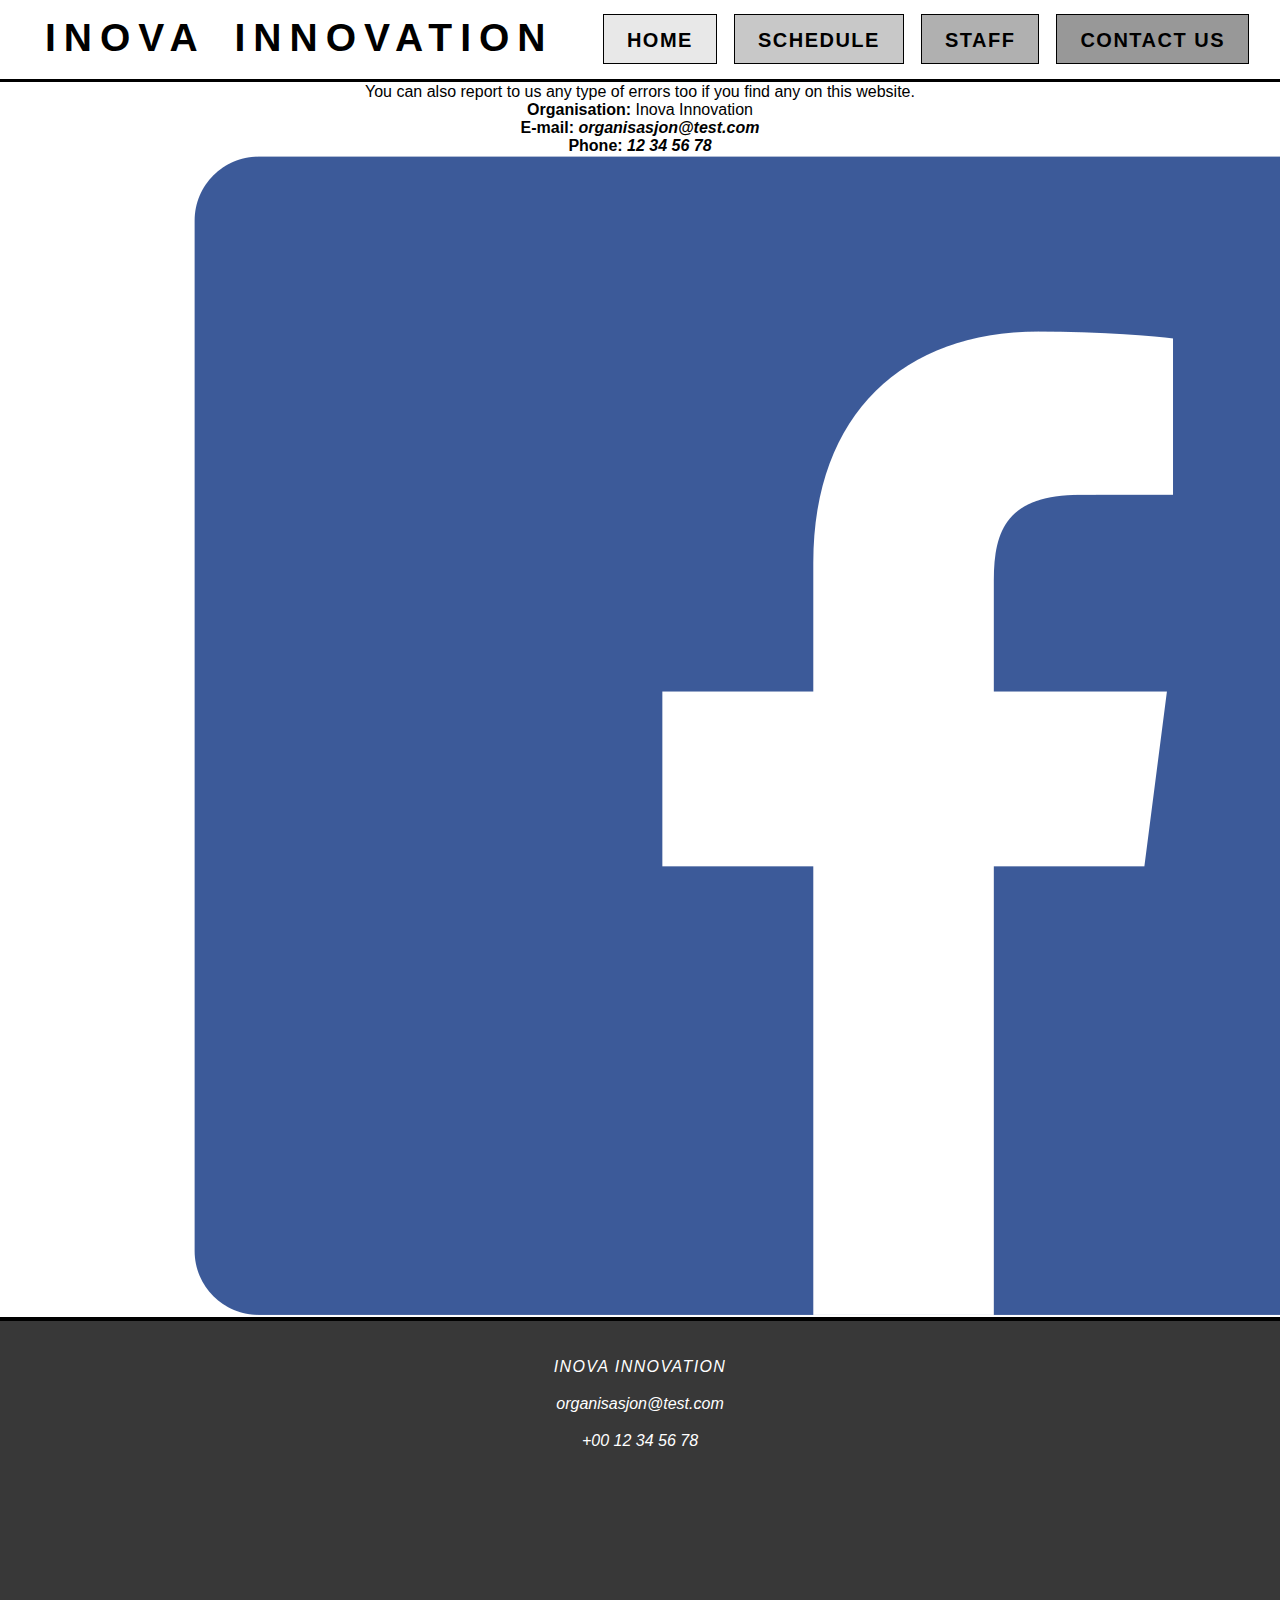
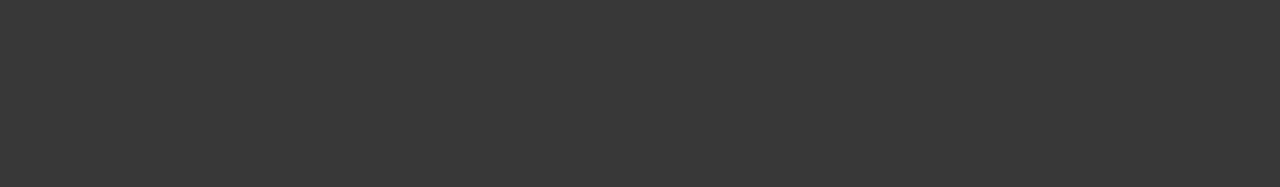
<file: contact.html>
<html>
<head>
	<meta charset="UTF-8">
	<meta name="viewport" content="width=device-width, initial-scale=1">
	<link rel="stylesheet" href="./navbar.css">
	<link rel="stylesheet" href="./style.css">
	<title>Inova - Frugal Innovation</title>
	
</head>
<body>
<header class="header">
	<a href="./index.html" class="logo">INOVA<strong> </strong>INNOVATION</a>
	<input class="menu-btn" type="checkbox" id="menu-btn" />
	<label class="menu-icon" for="menu-btn"><span class="nav-icon"></span></label>
		<ul class="menu">
			<li><a href="./index.html" id="btn1"><span>Home</span></a></li>
			<li><a href="./schedule.html" id="btn2"><span>Schedule</span></a></li>
			<li><a href="./staff.html" id="btn3"><span>Staff</span></a></li>
			<li><a href="./contact.html" id="btn4"><span>Contact Us</span></a></li>
			<li><a id="space"></a></li>
		</ul>
</header>
<center>
	<h1 class="subtitle">Contact Us</h1>
	<div id="box5">
		<h2>Our Contact Information</h2>
		If you have any kind of questions or comments about the solution or the website,
		feel free to contact us through the contact information for you below.
		<br>
		You can also report to us any type of errors too if you find any on this website.
		<p id="part">
			<b>Organisation:</b> Inova Innovation<br>
			<b>E-mail:</b> <a href="mailto:test@gmail.com" id="email"><i>organisasjon@test.com</i></a><br>
			<b>Phone:</b> <a href="tel:12345678" id="email"><i>12 34 56 78</i></a>
		</p>
		<div class="socialmedia">
			<a href="https://www.facebook.com/"><img src="./facebook.png" class="sm-icon"></img></a>
			<a href="https://www.instagram.com/"><img src="./instagram.webp" class="sm-icon"></img></a>
			<a href="https://twitter.com/home"><img src="./twitter.png" class="sm-icon"></img></a>
		</div>
	</div>
		<footer class="footer" id="footerC">
			<center><div id="sectionF">
				<div class="leftF"><i id="email-F" style="letter-spacing:1.4;">INOVA INNOVATION</i></div>
				<div class="midF"><a href="mailto:test@gmail.com" id="email-F"><i>organisasjon@test.com</i></a><br></div>
				<div class="rightF"><a href="tel:12345678" id="email-F"><i>+00 12 34 56 78</i></a></div>
			</div></center>
		</footer>
</center>
</body>
</html>
</file>
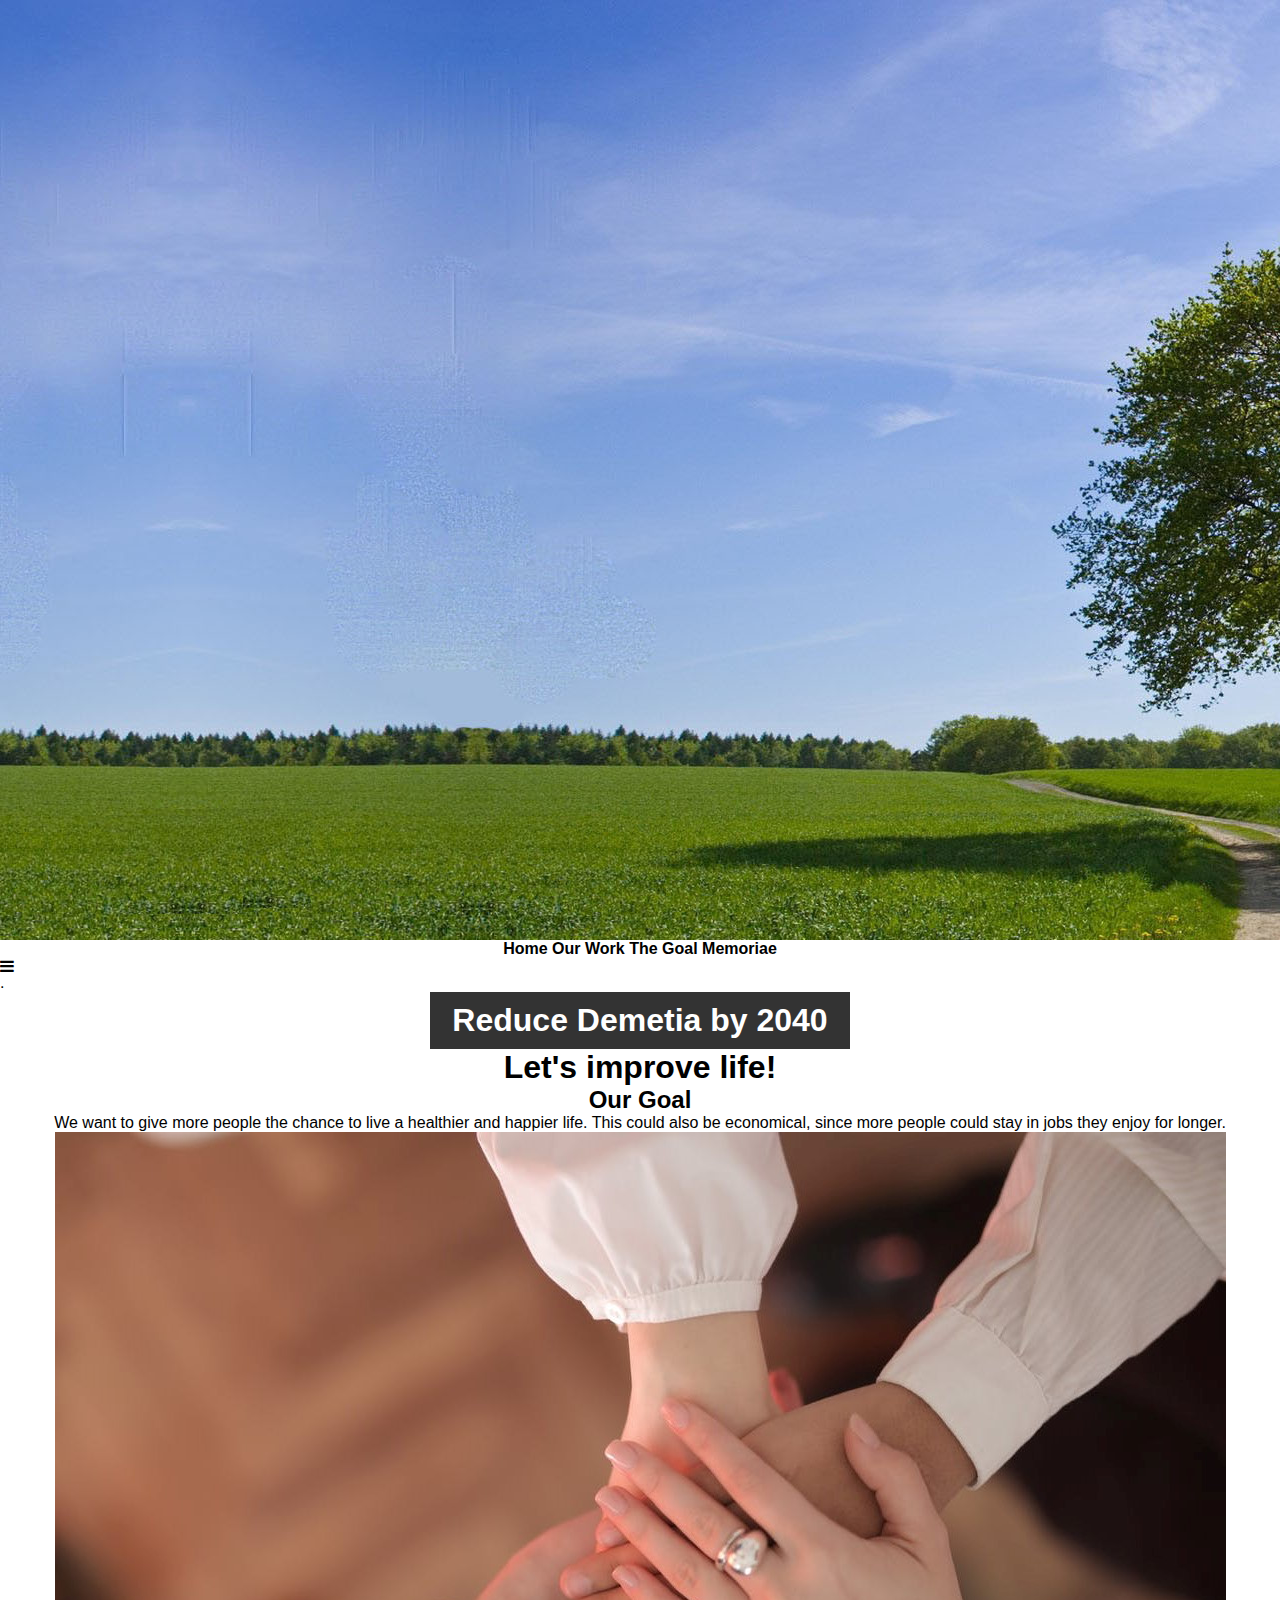
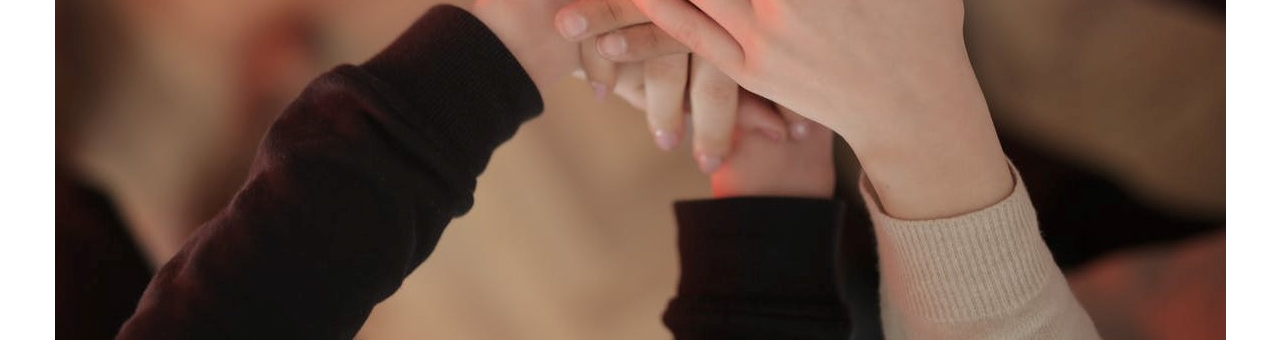
<file: goal.html>
<html>
<head>
	<meta charset="UTF-8">
	<meta name="viewport" content="width=device-width, initial-scale=1">
	<link rel="stylesheet" href="./style.css">
	<link rel="stylesheet" href="./navbar.css">
	<link rel="stylesheet" href="https://cdnjs.cloudflare.com/ajax/libs/font-awesome/4.7.0/css/font-awesome.min.css">
	<title>Memoriae</title>
</head>

<!----------------------------------------------------------------------------------------------
This website is a recreated version from one of Danny's previous projects.
http://www.danny.informatikk4.net/Oppgaver/6%20-%20Elektrisk%20Sparkesykkel/index_ELSS.html
------------------------------------------------------------------------------------------------
The navigation bar is recreated from w3school's Responsive Navigation Bar.
https://www.w3schools.com/howto/howto_js_topnav_responsive.asp
----------------------------------------------------------------------------------------------->

<body>
<img alt="a-lone-tree-in-a-open-place" src="./tree1.jpg" id="bg3" class="mainbg"></img>
<div class="topnav" id="myTopnav">
	<center>
	<a href="./index.html" id="home">Home</a>
	<a href="./work.html">Our Work</a>
	<a href="./goal.html">The Goal</a>
	<a id="name">Memoriae</a>
	</center>

	<a href="javascript:void(0);" class="icon" onclick="myFunction()">
		<i class="fa fa-bars"></i>
	</a>
</div>
<div id="info">.</div>
<center>
	<h1 id="maintitle1" class="maintitle">Reduce Demetia by 2040</h1>
	<h1 id="info-title">Let's improve life!</h1>

<div id="test-info">
	<div id="side-info"><h1></h1></div>
	<div id="left-info">
		<div class="info-boks" id="box3">
			<center><h2>Our Goal</h2></center>
			We want to give more people the chance to live a healthier and happier life. This could also be economical, since more people could stay in jobs they enjoy for longer.
		</div>
	</div>
	<div id="right-info">
		<img src="./hands.jpeg" alt="holding-hands-together" class="info-bilde" id="bilde3"></img>
		<!-- Image: https://images.pexels.com/photos/3830752/pexels-photo-3830752.jpeg?auto=compress&cs=tinysrgb&dpr=2&h=650&w=940" -->
	</div>
	<div id="side-info"><h1></h1></div>
</div>
</center>
<script>
function myFunction() {
var nav = document.getElementById("myTopnav");
	if (nav.className === "topnav") {
		nav.className += " responsive";
	}
	else {
		nav.className = "topnav";
	}
}
</script>
</body>
</html>
</file>
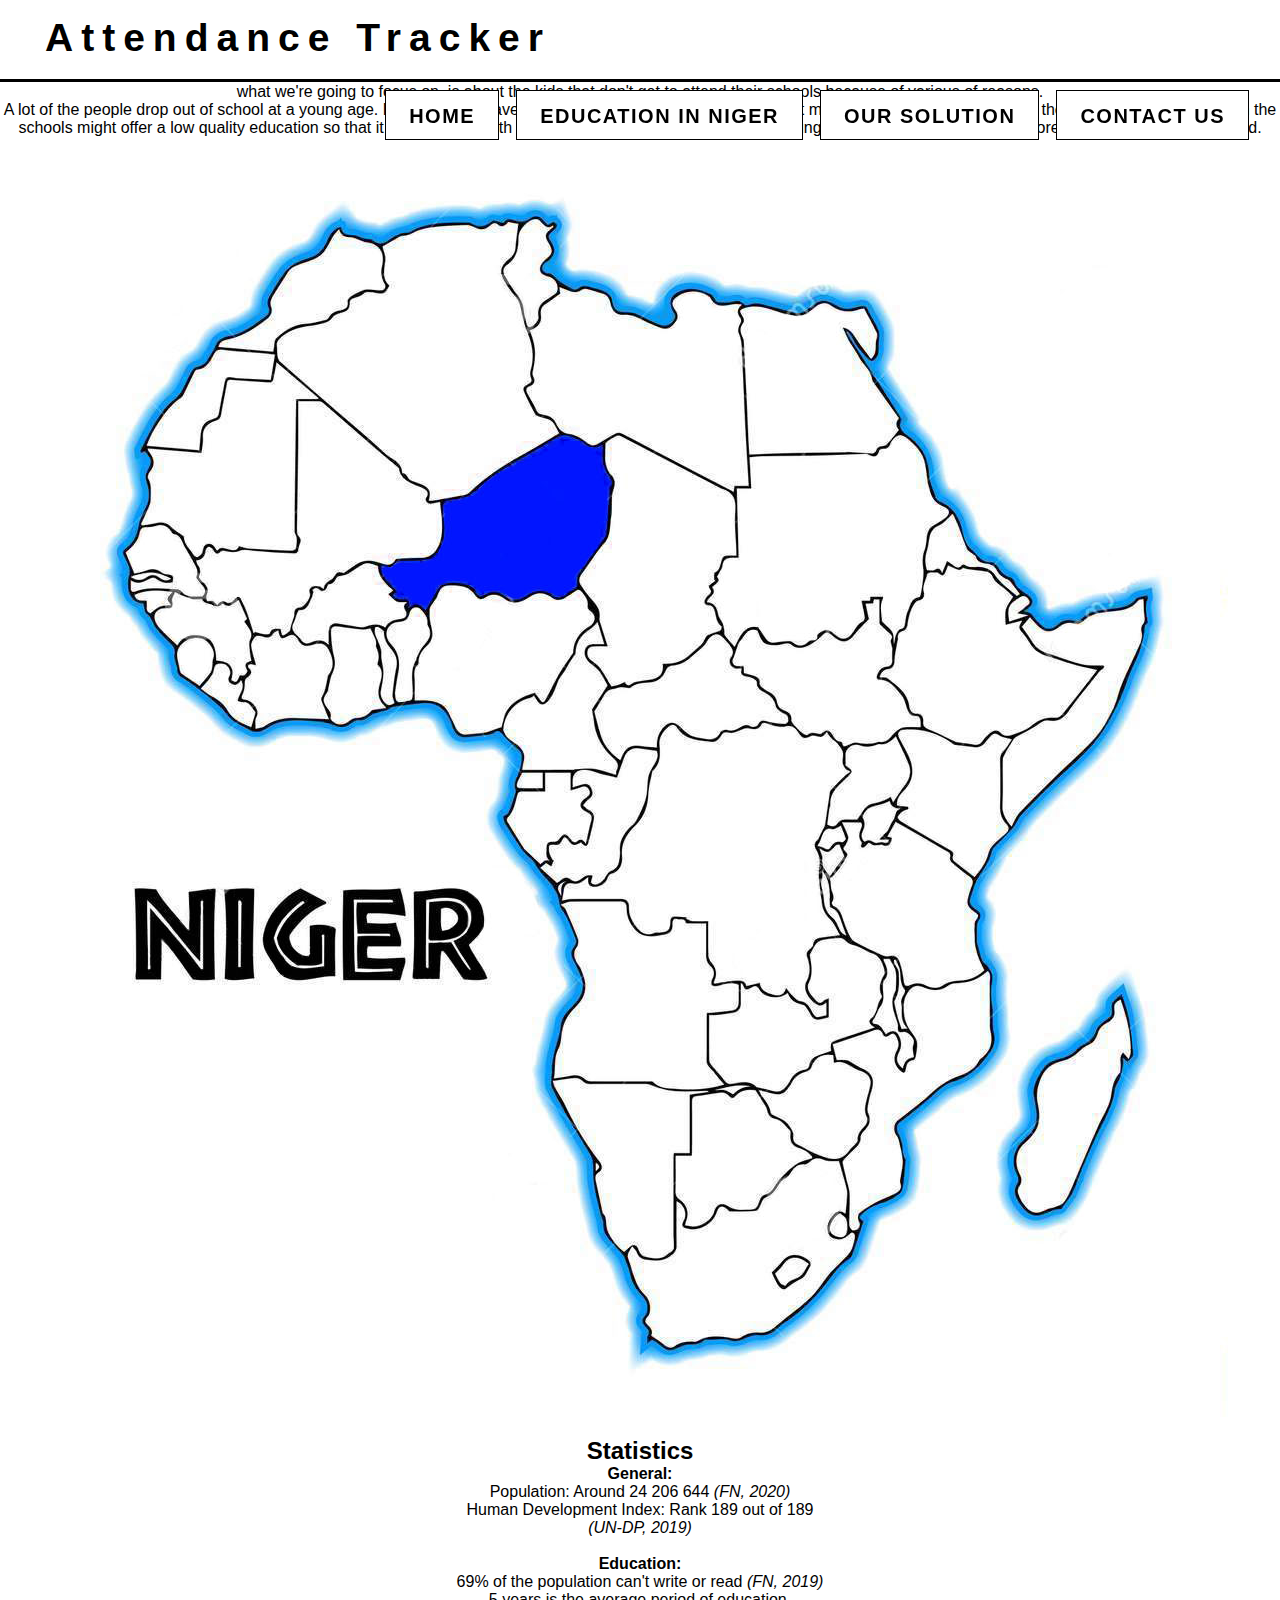
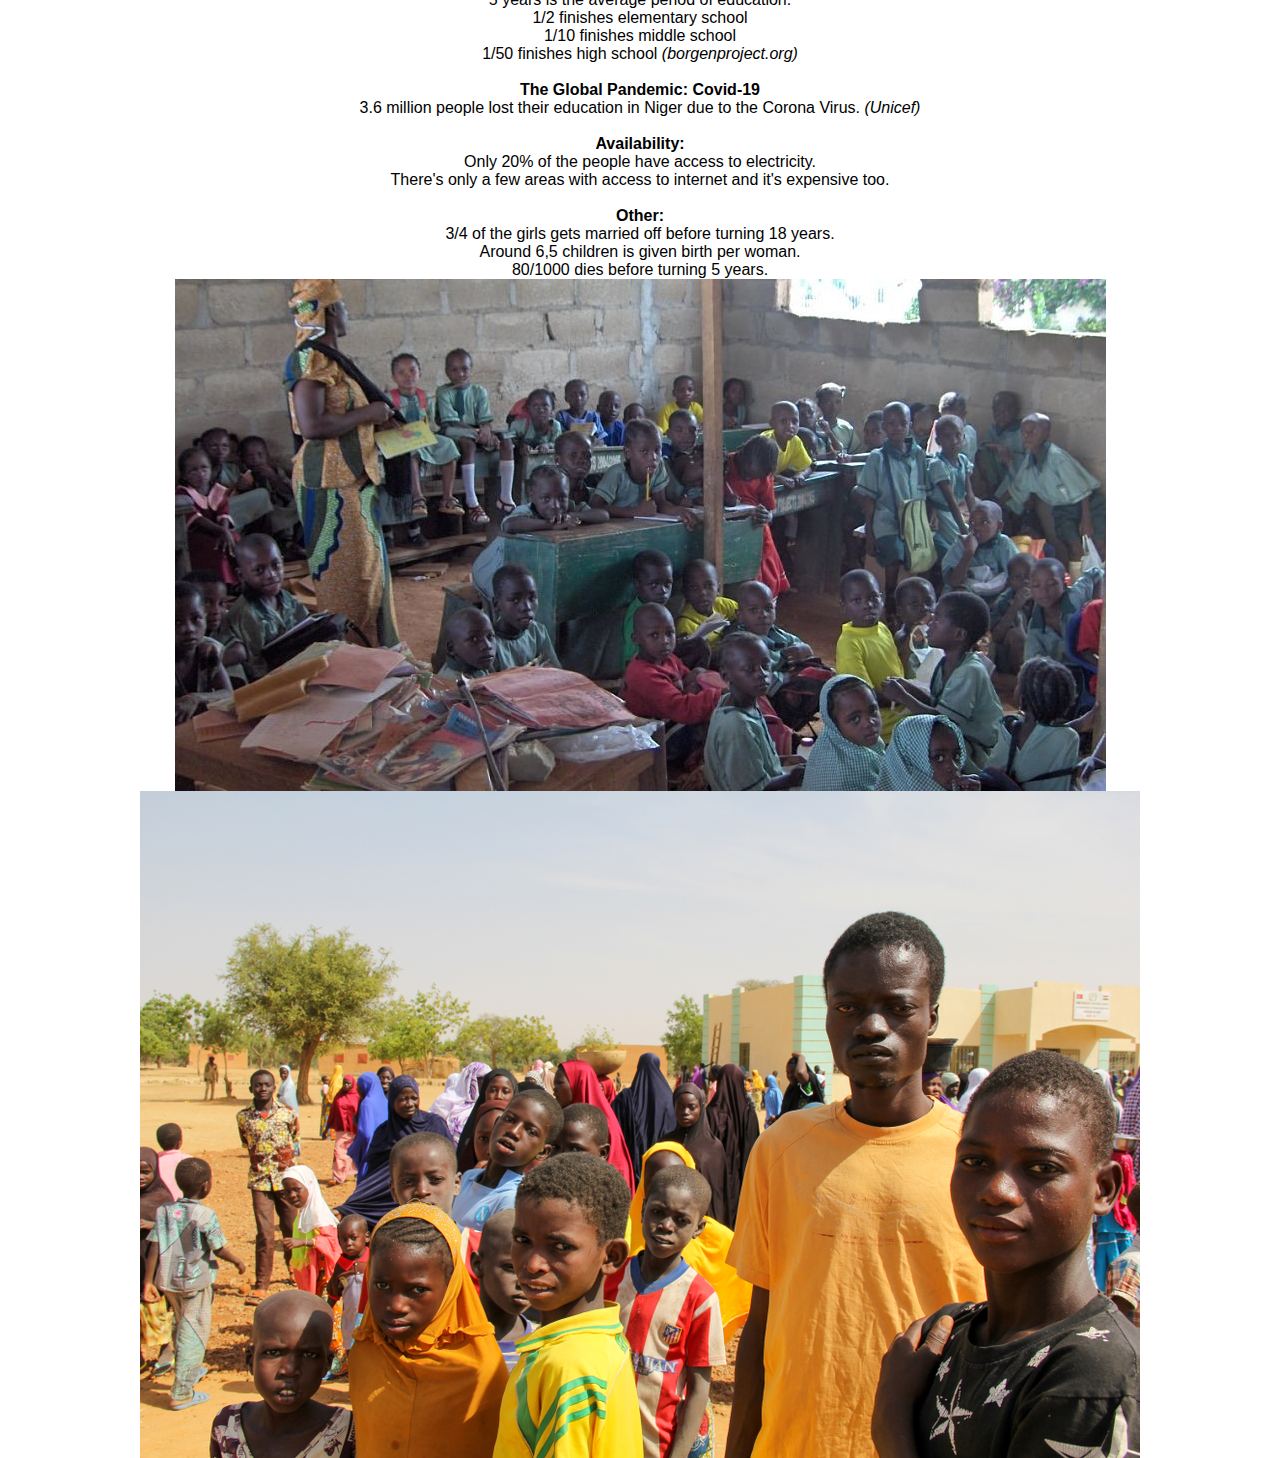
<file: info.html>
<html>
<head>
	<meta charset="UTF-8">
	<meta name="viewport" content="width=device-width, initial-scale=1">
	<link rel="stylesheet" href="./navbar.css">
	<link rel="stylesheet" href="./style.css">
	<title>Attendance Tracker</title>
	
</head>
<body>
<header class="header">
	<a href="./index.html" class="logo">Attendance Tracker</a>
	<input class="menu-btn" type="checkbox" id="menu-btn" />
	<label class="menu-icon" for="menu-btn"><span class="nav-icon"></span></label>
		<ul class="menu">
			<li><a href="./index.html"><span>Home</span></a></li>
			<li><a href="./info.html"><span>Education in Niger</span></a></li>
			<li><a href="./solution.html"><span>Our Solution</span></a></li>
			<li><a href="./contact.html"><span>Contact Us</span></a></li>
			<li><a id="space"></a></li>
		</ul>
</header>
	<center>
		<h1 class="subtitle">Education in Niger</h1>	
		<div id="section1">
			<div id="side1"><h1></h1></div>
			<div id="left1">
				<div id="box1">
					<h2>The Attendance</h2>
					Out of all the countries in the world, the least developed country happens to be Niger. 
					The country does seem to lack a lot of things in order to develop into something better, but what we're 
					going to focus on, is about the kids that don't get to attend their schools because of various of reasons. 
					<p>
					A lot of the people drop out of school at a young age. Many of them have 
					to support their families through labor. It might also be difficult to travel to the schools sometimes. 
					Even the schools might offer a low quality education so that it wouldn't be worth the trip.
					Another factor is that a lot of young girls gets married off early before they even turn 18 years old.
				</div>	
			</div>
			<div id="right1">
				<img src="./map-of-niger.jpg" id="map"></img> 
				<!--Image: https://www.dreamstime.com/niger-outline-inset-map-africa-over-white-background-niger-africa-map-image112748668-->
			</div>
			<div id="side1"><h1></h1></div>
		</div>

		<div id="section2">
			<div id="side2"><h1></h1></div>
			<div id="left2">
				<div id="box2">
					<h2>Statistics</h2>
					<ul class="list">
					<li><b>General:</b></li>
					<ul>
						<li>Population: Around 24 206 644 <i>(FN, 2020)</i></li>
						<li>Human Development Index: Rank 189 out of 189 <br><i>(UN-DP, 2019)</i></li>
					</ul>						
					<br>			
					<li><b>Education:</b></li>
					<ul>
						<li>69% of the population can't write or read <i>(FN, 2019)</i></li>
						<li>5 years is the average period of education.</li>
						<li>1/2 finishes elementary school</li>
						<li>1/10 finishes middle school</li>
						<li>1/50 finishes high school <i>(borgenproject.org)</i></li>
					</ul>	
					<br>
					<li><b>The Global Pandemic: Covid-19</b></li>
					<ul>
						<li>3.6 million people lost their education in Niger due to the Corona Virus. <i>(Unicef)</i></li>
					</ul>	
					<br>
					<li><b>Availability:</b></li>
					<ul>
						<li>Only 20% of the people have access to electricity.</li>
						<li>There's only a few areas with access to internet and it's expensive too.</li>
					</ul>	
					<br>
					<li><b>Other:</b></li>
					<ul>
						<li>3/4 of the girls gets married off before turning 18 years.</li>
						<li>Around 6,5 children is given birth per woman.</li>
						<li>80/1000 dies before turning 5 years.</li>
					</ul>
					</ul>
				</div>	
			</div>
			<div id="right2">
				<img src="./education-in-niger3.jpg" id="education"></img>	
				<!--Image: https://www.borgenmagazine.com/education-niger/-->
			
				<img src="./people-of-niger.jpg" id="people"></img>
				<!--Image: https://www.worldatlas.com/articles/largest-ethnic-groups-in-niger.html-->
			</div>
			<div id="side2"><h1></h1></div>
		</div>
	</center>
</body>
</html>
</file>
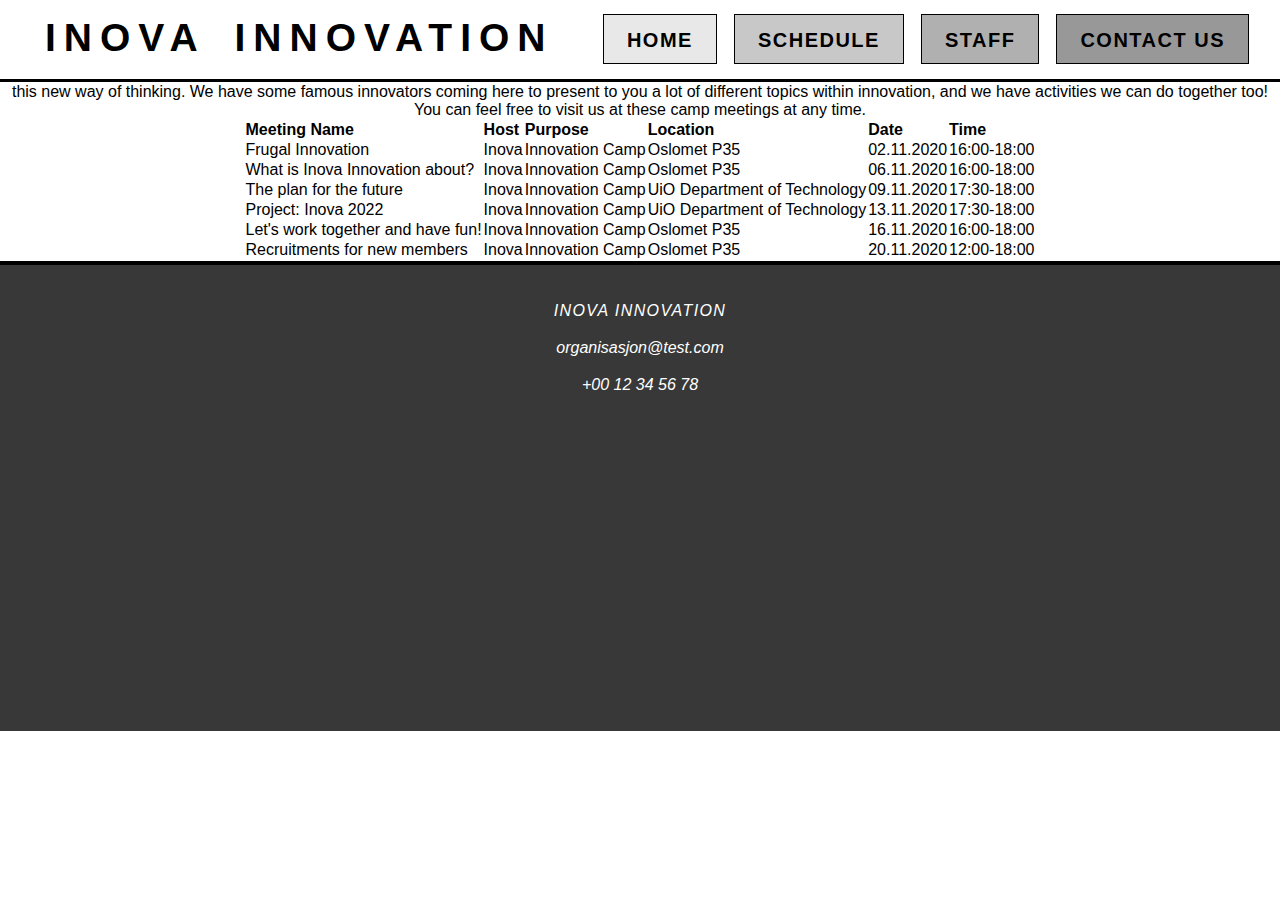
<file: schedule.html>
<html>
<head>
	<meta charset="UTF-8">
	<meta name="viewport" content="width=device-width, initial-scale=1">
	<link rel="stylesheet" href="./navbar.css">
	<link rel="stylesheet" href="./style.css">
	<title>Inova - Frugal Innovation</title>
	
</head>
<body>
<header class="header">
	<a href="./index.html" class="logo">INOVA<strong> </strong>INNOVATION</a>
	<input class="menu-btn" type="checkbox" id="menu-btn" />
	<label class="menu-icon" for="menu-btn"><span class="nav-icon"></span></label>
		<ul class="menu">
			<li><a href="./index.html" id="btn1"><span>Home</span></a></li>
			<li><a href="./schedule.html" id="btn2"><span>Schedule</span></a></li>
			<li><a href="./staff.html" id="btn3"><span>Staff</span></a></li>
			<li><a href="./contact.html" id="btn4"><span>Contact Us</span></a></li>
			<li><a id="space"></a></li>
		</ul>
</header>
	<center>
		<h1 class="subtitle">Schedule</h1>	
		<div id="sectionSC1">
			<div id="midSC1">
				<div id="boxSC1">
					<h2>Innovation Camps</h2>
					In order to spread the message, we're hosting innovation camps for everyone to participate in.
					You can come and get a taste of what we're working with while we're telling you about this new way of thinking.
					We have some famous innovators coming here to present to you a lot of different topics within innovation, 
					and we have activities we can do together too!
					<p>
					You can feel free to visit us at these camp meetings at any time.
				</div>	
			</div>
		</div>
		<center>
		<div id="sectionSC2">
			<div id="midSC2">
				<table id="tabell">
					<tr id="font">
						<td><b>Meeting Name</b></td><td><b>Host</b></td>
						<td><b>Purpose</b></td><td><b>Location</b></td>
						<td><b>Date</b></td><td><b>Time</b></td>
					</tr>
					<tr>
						<td>Frugal Innovation</td><td>Inova</td>
						<td>Innovation Camp</td><td>Oslomet P35</td>
						<td>02.11.2020</td><td>16:00-18:00</td>
					</tr>
					<tr>
						<td>What is Inova Innovation about?</td><td>Inova</td>
						<td>Innovation Camp</td><td>Oslomet P35</td>
						<td>06.11.2020</td><td>16:00-18:00</td>
					</tr>
					<tr>
						<td>The plan for the future</td><td>Inova</td>
						<td>Innovation Camp</td><td>UiO Department of Technology</td>
						<td>09.11.2020</td><td>17:30-18:00</td>
					</tr>
					<tr>
						<td>Project: Inova 2022</td><td>Inova</td>
						<td>Innovation Camp</td><td>UiO Department of Technology</td>
						<td>13.11.2020</td><td>17:30-18:00</td>
					</tr>
					<tr>
						<td>Let's work together and have fun!</td><td>Inova</td>
						<td>Innovation Camp</td><td>Oslomet P35</td>
						<td>16.11.2020</td><td>16:00-18:00</td>
					</tr>
					<tr>
						<td>Recruitments for new members</td><td>Inova</td>
						<td>Innovation Camp</td><td>Oslomet P35</td>
						<td>20.11.2020</td><td>12:00-18:00</td>
					</tr>
				</table>
			</div>
		</div>
		</center>
		<footer class="footer" id="footerSC">
			<center><div id="sectionF">
				<div class="leftF"><i id="email-F" style="letter-spacing:1.4;">INOVA INNOVATION</i></div>
				<div class="midF"><a href="mailto:test@gmail.com" id="email-F"><i>organisasjon@test.com</i></a><br></div>
				<div class="rightF"><a href="tel:12345678" id="email-F"><i>+00 12 34 56 78</i></a></div>
			</div></center>
		</footer>
	</center>
</body>
</html>
</file>
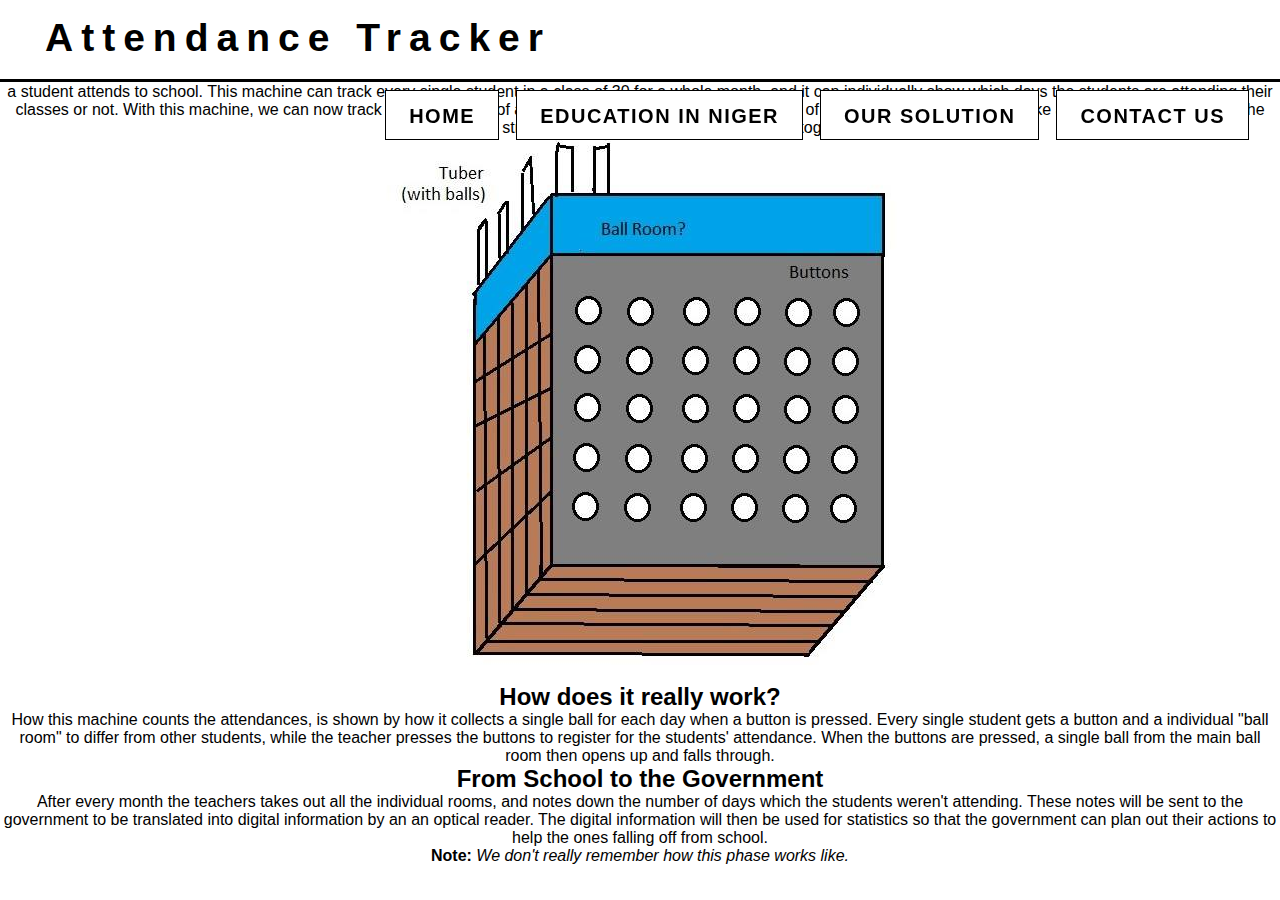
<file: solution.html>
<html>
<head>
	<meta charset="UTF-8">
	<meta name="viewport" content="width=device-width, initial-scale=1">
	<link rel="stylesheet" href="./navbar.css">
	<link rel="stylesheet" href="./style.css">
	<title>Attendance Tracker</title>
	
</head>
<body>
<header class="header">
	<a href="./index.html" class="logo">Attendance Tracker</a>
	<input class="menu-btn" type="checkbox" id="menu-btn" />
	<label class="menu-icon" for="menu-btn"><span class="nav-icon"></span></label>
		<ul class="menu">
			<li><a href="./index.html"><span>Home</span></a></li>
			<li><a href="./info.html"><span>Education in Niger</span></a></li>
			<li><a href="./solution.html"><span>Our Solution</span></a></li>
			<li><a href="./contact.html"><span>Contact Us</span></a></li>
			<li><a id="space"></a></li>
		</ul>
</header>
<html>
<head>
	<meta charset="UTF-8">
	<meta name="viewport" content="width=device-width, initial-scale=1">
	<link rel="stylesheet" href="./navbar.css">
	<link rel="stylesheet" href="./style.css">
	<title>Attendance Tracker</title>
	
</head>
<body>
<header class="header">
	<a href="./index.html" class="logo">Attendance Tracker</a>
	<input class="menu-btn" type="checkbox" id="menu-btn" />
	<label class="menu-icon" for="menu-btn"><span class="nav-icon"></span></label>
		<ul class="menu">
			<li><a href="./index.html"><span>Home</span></a></li>
			<li><a href="./info.html"><span>Education in Niger</span></a></li>
			<li><a href="./solution.html"><span>Our Solution</span></a></li>
			<li><a href="./contact.html"><span>Contact Us</span></a></li>
			<li><a id="space"></a></li>
		</ul>
</header>
	<center>
		<h1 class="subtitle">Our Solution</h1>	
		<div id="section3">
			<div id="side3"><h1></h1></div>
			<div id="left3">
				<div id="box3">
					<h2>The Attendance Tracker</h2>
					In order to help the people get back to school, we have to figure out who's struggling and why they're doing it. 
					Our solution is based on a machine that can count the amount of days a student attends to school. 
					This machine can track every single student in a class of 30 for a whole month, and it can 
					individually show which days the students are attending their classes or not. With this machine, 
					we can now track the attendance of all the students and see who's falling out of school. From there, 
					we can take actions by reaching out to the ones who's struggling, and try to solve their problems together.
				</div>	
			</div>
			<div id="right3">
				<img src="./the-box.jpg" id="the-box"></img> 
				<!--We made the sketch in Paint during the project. Please don't judge the bad design.-->
			</div>
			<div id="side3"><h1></h1></div>
		</div>

		<div id="section2">
			<div id="side4"><h1></h1></div>
			<div id="left4">
				<div id="box4">
					<h2>How does it really work?</h2>
					How this machine counts the attendances, is shown by how it collects a single ball for 
					each day when a button is pressed. Every single student gets a button and a individual 
					"ball room" to differ from other students, while the teacher presses 
					the buttons to register for the students' attendance. When the buttons are pressed, 
					a single ball from the main ball room then opens up and falls through.
				</div>	
			</div>
			<div id="right4">
				<div id="box6">
					<h2>From School to the Government</h2>
					After every month the teachers takes out all the individual rooms, and notes down the number of
					days which the students weren't attending. These notes will be sent to the government to be
					translated into digital information by an an optical reader. The digital information will then be 
					used for statistics so that the government can plan out their actions to help the ones falling off from school.
					<p>
					<b>Note: </b><i id="note">We don't really remember how this phase works like.</i>
				</div>	
			</div>
			<div id="side4"><h1></h1></div>
		</div>
	</center>
</body>
</html>
</file>
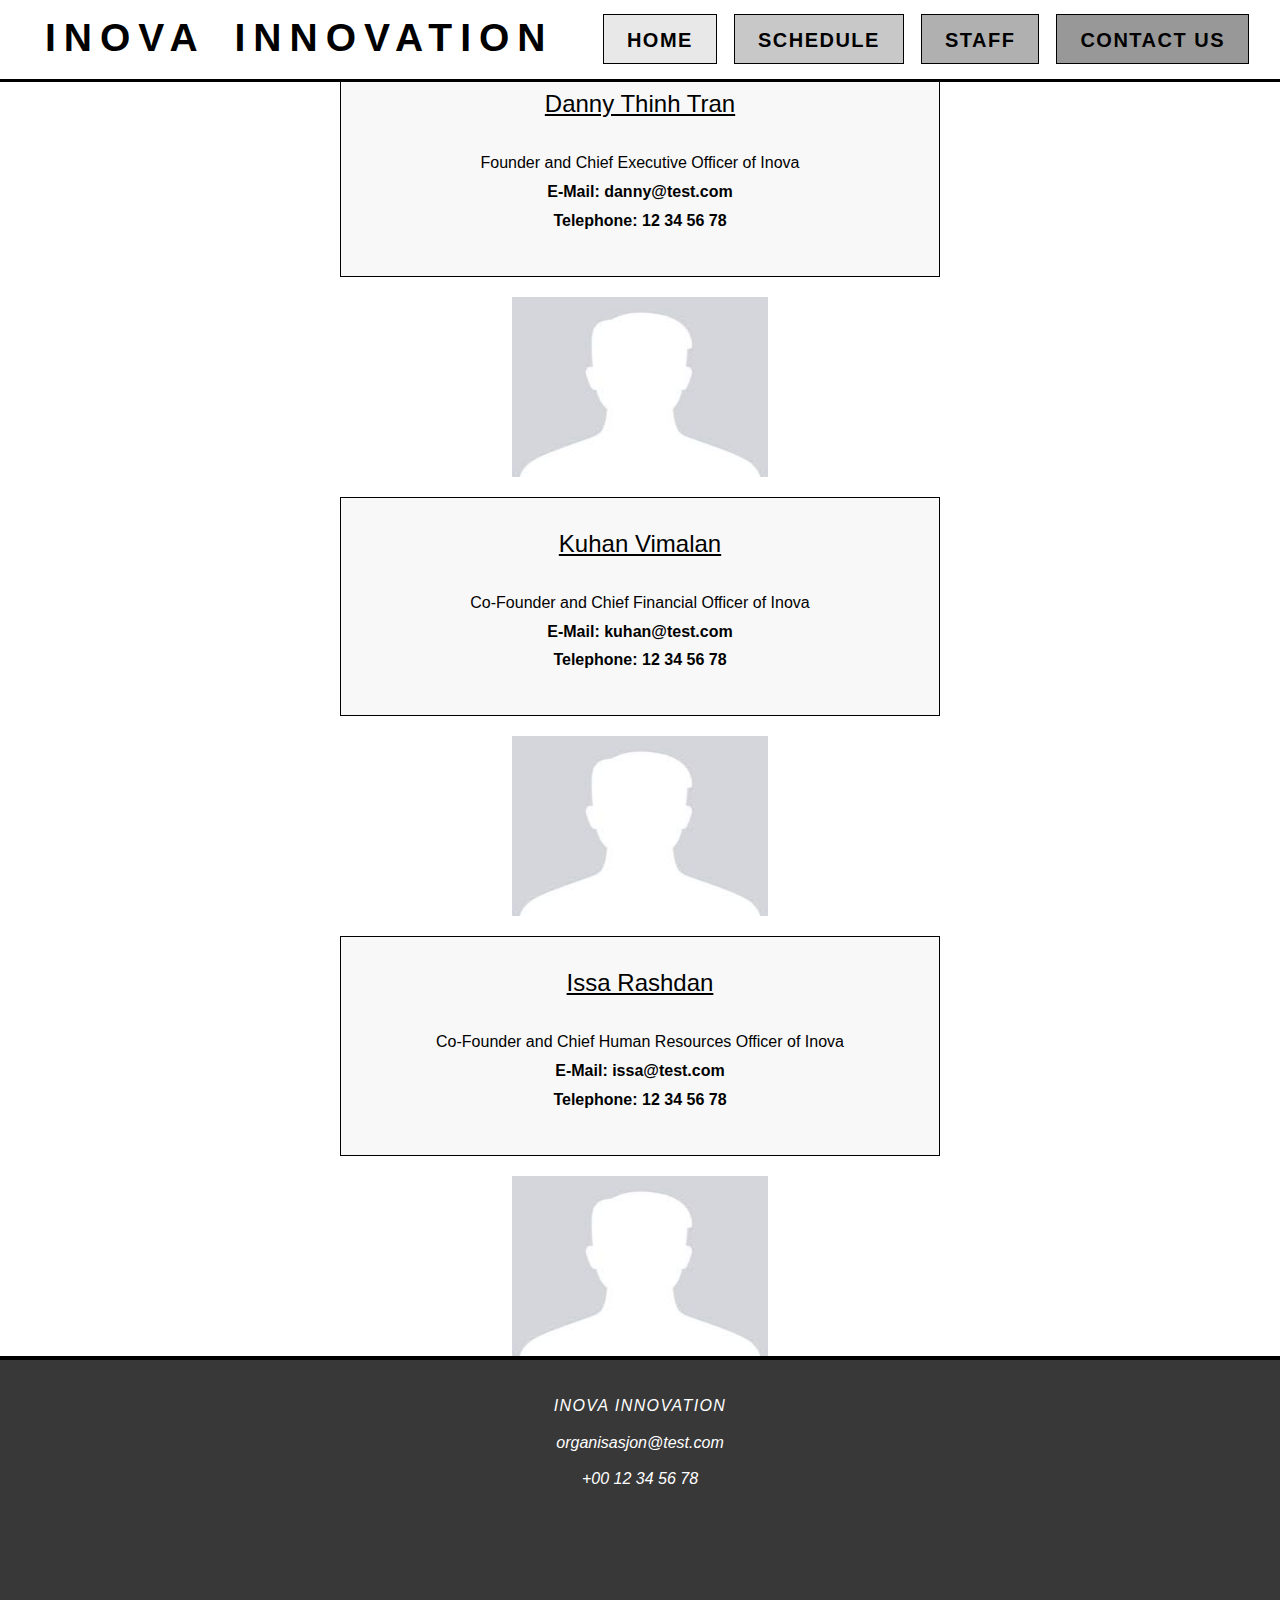
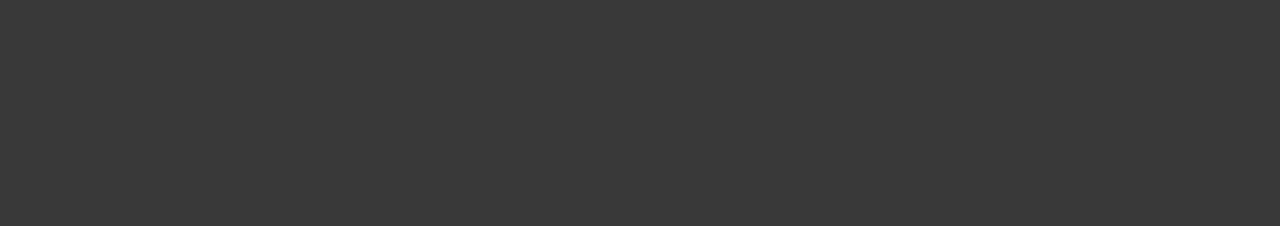
<file: staff.html>
<html>
<head>
	<meta charset="UTF-8">
	<meta name="viewport" content="width=device-width, initial-scale=1">
	<link rel="stylesheet" href="./navbar.css">
	<link rel="stylesheet" href="./style.css">
	<title>Inova - Frugal Innovation</title>
	
</head>
<body>
<header class="header">
	<a href="./index.html" class="logo">INOVA<strong> </strong>INNOVATION</a>
	<input class="menu-btn" type="checkbox" id="menu-btn" />
	<label class="menu-icon" for="menu-btn"><span class="nav-icon"></span></label>
		<ul class="menu">
			<li><a href="./index.html" id="btn1"><span>Home</span></a></li>
			<li><a href="./schedule.html" id="btn2"><span>Schedule</span></a></li>
			<li><a href="./staff.html" id="btn3"><span>Staff</span></a></li>
			<li><a href="./contact.html" id="btn4"><span>Contact Us</span></a></li>
			<li><a id="space"></a></li>
		</ul>
</header>
	<center>
		<h1 class="subtitle">The Staff</h1>	
		<div id="section1">
			<div id="side1"><h1></h1></div>
			<div id="left1">
				<div id="staff1" class="box">
					<h2>Danny Thinh Tran</h2>
					Founder and Chief Executive Officer of Inova
					<p>
					<b>E-Mail:</b> <a href="mailto:test@test.com" id="email">danny@test.com</a><br>
					<b>Telephone:</b> <a href="tel:12345678" id="email">12 34 56 78</a>
					</div>	
			</div>
			<div id="right1">
				<img src="./image.jpg" id="img1" class="image"></img> 
				<!-- Image: https://dlpng.com/png/6334095 -->
			</div>
			<div id="side1"><h1></h1></div>
		</div>

		<div id="section1">
			<div id="side1"><h1></h1></div>
			<div id="left1">
				<div id="staff2" class="box">
					<h2>Kuhan Vimalan</h2>
					Co-Founder and Chief Financial Officer of Inova
					<p>
					<b>E-Mail:</b> <a href="mailto:test@test.com" id="email">kuhan@test.com</a><br>
					<b>Telephone:</b> <a href="tel:12345678" id="email">12 34 56 78</a>
					</div>	
			</div>
			<div id="right1">
				<img src="./image.jpg" id="img2" class="image"></img> 
				<!-- Image: https://dlpng.com/png/6334095 -->
			</div>
			<div id="side1"><h1></h1></div>
		</div>
		
		<div id="section1">
			<div id="side1"><h1></h1></div>
			<div id="left1">
				<div id="staff3" class="box">
					<h2>Issa Rashdan</h2>
					Co-Founder and Chief Human Resources Officer of Inova
					<p>
					<b>E-Mail:</b> <a href="mailto:test@test.com" id="email">issa@test.com</a><br>
					<b>Telephone:</b> <a href="tel:12345678" id="email">12 34 56 78</a>
					</div>
			</div>
			<div id="right1">
				<img src="./image.jpg" id="img3" class="image"></img> 
				<!-- Image: https://dlpng.com/png/6334095 -->
			</div>
			<div id="side1"><h1></h1></div>
		</div>
		<p>
		<footer class="footer" id="footerST">
			<center><div id="sectionF">
				<div class="leftF"><i id="email-F" style="letter-spacing:1.4;">INOVA INNOVATION</i></div>
				<div class="midF"><a href="mailto:test@gmail.com" id="email-F"><i>organisasjon@test.com</i></a><br></div>
				<div class="rightF"><a href="tel:12345678" id="email-F"><i>+00 12 34 56 78</i></a></div>
			</div></center>
		</footer>
	</center>
</body>
</html>
</file>
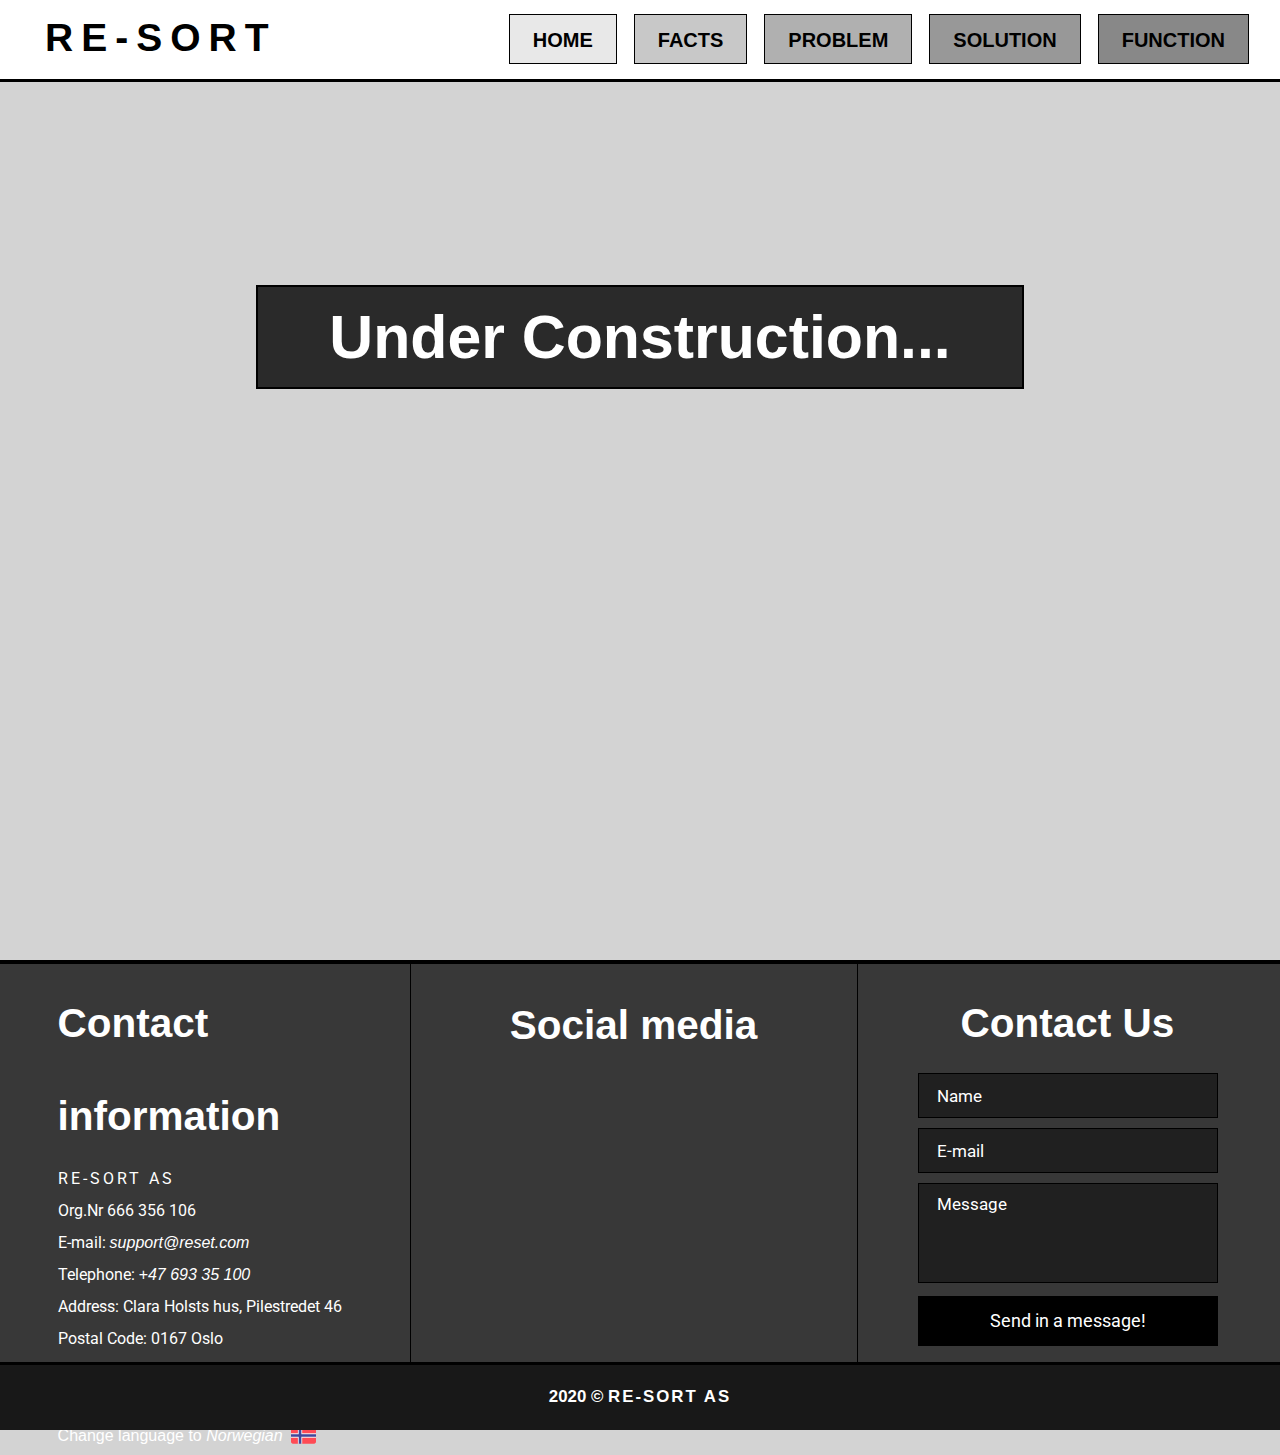
<file: test.html>
<!DOCTYPE html>
<html lang="en">
  <head>
    <meta charset="UTF-8" />
    <meta name="viewport" content="width=device-width, initial-scale=1.0" />
    <link rel="stylesheet" href="style.css" />
    <link
      href="https://fonts.googleapis.com/css2?family=Roboto:wght@400;500;700&display=swap"
      rel="stylesheet"
    />
    <link
      rel="stylesheet"
      href="https://cdnjs.cloudflare.com/ajax/libs/font-awesome/5.15.1/css/all.min.css"
      integrity="sha512-+4zCK9k+qNFUR5X+cKL9EIR+ZOhtIloNl9GIKS57V1MyNsYpYcUrUeQc9vNfzsWfV28IaLL3i96P9sdNyeRssA=="
      crossorigin="anonymous"
    />
    <title>Re-Sort</title>
  </head>
  <body style="background: lightgrey;">
    <header class="header">
      <a href="./index.html" class="logo">RE-SORT</a>
      <input class="menu-btn" type="checkbox" id="menu-btn" label="Menu-Button" />
      <label class="menu-icon" for="menu-btn"><span class="nav-icon"></span></label>
      <ul class="menu">
        <li><a href="./index.html" id="btn1"><span>Home</span></a></li>
        <li><a href="./link2.html" id="btn2"><span>Facts</span></a></li>
        <li><a href="./link3.html" id="btn3"><span>Problem</span></a></li>
        <li><a href="./link4.html" id="btn4"><span>Solution</span></a></li>
        <li><a href="./link5.html" id="btn5"><span>Function</span></a></li>
        <li><a id="space"></a></li>
      </ul>
    </header>

    <div class="link5container">
      <div class="content" id="align">
        <center><h1 id="link5title" class="maintitle">Under Construction...</h1></center>
        <center><h1 id="link5titleR" class="maintitle">Under Construction...</h1></center>
        <br />
      </div>
    </div>
    <center>

    <footer id="link1F">
      <div id="sectionF">
        <div id="leftF">
          <div id="textF">
            <h1>Contact information</h1>
            <div style="line-height: 2">
              <p style="letter-spacing: 3px">RE-SORT AS</p>
              Org.Nr 666 356 106
              <br />E-mail:
              <a href="mailto:support@reset.com">support@reset.com</a>
              <br />Telephone: <a href="tel:+47 123 45 678">+47 693 35 100</a>
              <br />Address: Clara Holsts hus, Pilestredet 46
              <br />Postal Code: 0167 Oslo
              <p><br></p>
            </div>
            <h2 style="line-height: 1.3; font-size: 22px">Settings:</h2>
            <a href="./ExamNO/testNO.html">
              <i style="font-style:normal;">Change language to</i> 
              <b>Norwegian</b>
              <span id="flagicon"><img src="norway.svg" width="25" height="25"></img></span>
            <!-- https://www.flaticon.com/free-icon/norway_330542 made by https://www.flaticon.com/authors/freepik" -->
            </a>
            </div>
        </div>

        <div id="midF">
          <h1>Social media</h1>
          <div class="socialmedia">
            <div><a href="https://www.youtube.com/" alt="youtube" title="Youtube"><i class="fab fa-youtube"></i></a></div>
            <div><a href="https://twitter.com/twitter" alt="twitter" title="Twitter"><i class="fab fa-twitter"></i></a></div>
            <div><a href="https://www.instagram.com/" alt="instagram" title="Instagram"><i class="fab fa-instagram"></i></a></div>
            <div><a href="https://www.facebook.com/" alt="facebook" title="Facebook"><i class="fab fa-facebook-square"></i></a></div>
            <div><a href="https://www.linkedin.com" alt="linkedin" title="Linkedin"><i class="fab fa-linkedin"></i></a></div>
          </div>
        </div>

        <div id="rightF">
          <h1>Contact Us</h1>
          <input type="text" name="Name" title="Name" label="Name" class="formF" id="input1" placeholder="Name" style="margin-top: 3px" />
          <br />
          <input type="text" name="Email" title="E-Mail" label="E-Mail" class="formF" id="input2" placeholder="E-mail" />
          <br />
          <textarea name="Message" class="formF" title="Message" label="Message" id="textarea" placeholder="Message"></textarea>
          <br />
          <a href="test.html"><button id="submit" class="formF">Send in a message!</button></a>
        </div>
      </div>

      <div class="copyright">
        <h3>2020 &copy; <b style="letter-spacing: 2px">RE-SORT AS</b></h3>
      </div>
    </footer>
  </body>
</html>
</file>
<file: navbar.css>
/*---------------------------------------------------------------------------------------------
REFERENCES
I redesigned the responsive navigation bar using the code below:
Responsive Pure CSS Menu 
https://morioh.com/p/9655fb8c1dad
https://github.com/wilsmex/edu/tree/master/responsive_menu_css_only/finish
-----------------------------------------------------------------------------------------------*/

a {
  color: black;
  text-decoration: none;
  font-weight: 700;
  font-family: HelveticaNeue, Helvetica, Arial, "Lucida Grande", sans-serif;
}
h1,
h2,
h3,
h4 {
  font-family: HelveticaNeue, Helvetica, Arial, "Lucida Grande", sans-serif;
}
span {
  position: relative;
  top: 3px;
}

#space {
  border-top: 3px solid black;
  background-color: transparent;
}
#space:hover {
  background-color: transparent;
}

/*----------------------HEADER-------------------------------------*/
.header {
  position: fixed;
  width: 100%;
  height: 82px;
  background-color: white;
  border-bottom: 3px solid black;
  z-index: 3;
}
.header ul {
  margin: 0;
  padding: 0;
  list-style: none;
  overflow: hidden;
  position: relative;
  top: 0px;
  border-top: 1px solid black;
}
.header li a {
  display: block;
  position: relative;
  height: 62px;
  padding: 13px 20px;
  padding-left: 38px;
  border-left: 0px solid black;
  border-top: 2px solid black;
  background-color: white;
  font-size: 24px;
  text-align: center;
  letter-spacing: 1.5;
  opacity: 0.9;
}
.header li a:hover,
.header .menu-btn:hover {
  background-color: whitesmoke;
  opacity: 1;
}

.header .logo {
  display: block;
  float: left;
  font-size: 33px;
  font-family: "Trebuchet MS", Helvetica, sans-serif;
  letter-spacing: 8px;
  padding: 20px 45px;
  text-decoration: none;
  text-shadow: none;
}
strong {
  margin-left: 10px;
}

/*----------------------MENU---------------------*/
.header .menu {
  clear: both;
  max-height: 0;
  transition: max-height 0.2s ease-out;
}

/*-----------------------ICON--------------------*/
.header .menu-icon {
  cursor: pointer;
  float: right;
  padding: 28px 20px;
  position: relative;
  user-select: none;
}
.header .menu-icon .nav-icon {
  position: relative;
  top: 12px;
  height: 2px;
  width: 18px;
  background: black;
  display: block;
  transition: background 0.2s ease-out;
}
.header .menu-icon .nav-icon:before,
.header .menu-icon .nav-icon:after {
  background: black;
  content: "";
  display: block;
  height: 100%;
  position: absolute;
  transition: all 0.2s ease-out;
  width: 100%;
}
.header .menu-icon .nav-icon:before {
  top: 6px;
}
.header .menu-icon .nav-icon:after {
  top: -6px;
}

/*----------------------ICON BTN-------------------*/
.header .menu-btn {
  display: none;
}
.header .menu-btn:checked ~ .menu {
  max-height: 400px;
}
.header .menu-btn:checked ~ .menu-icon .nav-icon {
  background: transparent;
}
.header .menu-btn:checked ~ .menu-icon .nav-icon:before {
  transform: rotate(-45deg);
  top: 0;
}
.header .menu-btn:checked ~ .menu-icon .nav-icon:after {
  transform: rotate(45deg);
  top: 0;
}

/*------------------------------------------------------------------------------------------*/
@media (min-width: 1120px) {
  .header {
    border-bottom: 3px solid black;
  }
  .header li {
    float: left;
    margin-right: 15px;
  }
  .header ul {
    border-top: none;
  }
  .header li a {
    margin: 14px 1px;
    height: 50px;
    padding: 6px 23px;
    padding-top: 11px;
    color: black;
    background-color: white;
    border: 1px solid black;
    font-size: 20px;
    text-shadow: none;
    text-decoration: none;
    text-transform: uppercase;
    letter-spacing: 1.5;
    opacity: 1;
  }

  #btn1 {background-color: #E8E8E8;}
  #btn2 {background-color: #C8C8C8;}
  #btn3 {background-color: #B0B0B0;}
  #btn4 {background-color: #989898;}
  #btn5 {background-color: #888888;}
  #btn1:hover {background-color: #F0F0F0;}
  #btn2:hover {background-color: #DCDCDC;}
  #btn3:hover {background-color: #B8B8B8;}
  #btn4:hover {background-color: #B0B0B0;}
  #btn5:hover {background-color: #909090;}

  .header .menu {
    clear: none;
    float: right;
    max-height: none;
  }
  .header .menu-icon {
    display: none;
  }
  .header .logo {
    color: black;
    font-size: 39px;
    padding: 16px 45px;
  }

  #space {
    display: none;
  }
}
</file>
<file: style.css>
@import "./navbar.css";
* {
  box-sizing: border-box;
  padding: 0;
  margin: 0;
}
body {
  font-family: "Roboto", sans-serif;
  background-color: white;
  overflow-x: hidden;
}

.header {
  z-index: 999;
}
.container {
  position: relative;
  text-align: center;
  margin: auto;
  object-fit: cover;
  color: white;
  width: 100%;
  height: 100vh;
}
.img1 {
  object-fit: cover;
  height: 100%;
  width: 100%;
  position: absolute;
  left: 0;
  top: 0px;
  border-bottom: 4px solid black;
}

.container .content {
  position: absolute;
  color: white;
  font-size: 1.9rem;
  text-shadow: 2px 2px black;
  top: 30%;
  left: 15%;
  right: 15%;
  text-align: left;
}

#link1title {
  display: block;
  top: 70px;
  border: 2px solid black;
  width: 60vw;
  padding: 15px 20px;
  letter-spacing: 10px;
  font-family: "Trebuchet MS", Helvetica, sans-serif;
}
#link1subtitle {
  top: 65px;
  padding: 10px 40px;
  border: 2px solid black;
  font-size: 24px;
}
#link1titleR,
#link1subtitleR {
  display: none;
}
em {
  margin: 0px 10px;
}

.text-box {
  position: relative;
  margin: 50px 0px;
  margin-bottom: 60px;
  width: 75%;
  text-align: center;
}
.text-box h1 {
  color: black;
  text-align: center;
}

.text-box div {
  color: black;
  line-height: 2.1;
  margin: 10px 0;
  padding: 8px 11px;
  border-top: 1px solid black;
  border-bottom: 1px solid black;
}

.learnmore {
  padding-top: 2rem;
  text-decoration: underline;
}

/*--Code inspired from snowballchallenge--*/
.linkmain {
  display: inline-flex;
}
.linktext-div {
  flex-basis: 100%;
  height: 500px;
  color: black;
  padding: 70px 100px;
  padding-right: 0px;
  line-height: 2;
}
.linktext-div h2 {
  border-bottom: 1px solid black;
}
.linktext-div p {
  margin: 20px 0px 0px;
  line-height: 2.1;
}
.linkimg2 {
  flex-basis: 50%;
  object-fit: cover;
  width: 75%;
  height: 450px;
  box-shadow: 0px 8px 10px rgba(0, 0, 0, 0.3);
  margin: 40px 0px;
}
/*-------------------------------------------------------------*/
.content2 {
  display: flex;
  width: 100%;
  max-height: 50%;
  padding: 0px 80px 80px 80px;
}

.image {
  height: 20%;
  width: 20%;
}

.image-big {
  display: flex;
  align-items: center;
  justify-content: center;
  height: 100%;
  width: 100%;
}

/*------------------------- Link 2 ---------------------------------------*/
.d-flex {
  display: flex;
  flex-direction: row;
}
#leftlink2 {
  margin-left: 90px;
}
#rightlink2 {
  margin-right: 90px;
}

.box {
  width: 600px;
  margin: 20px 20px;
  border: 1px solid black;
  line-height: 1.8;
  padding: 0px 35px 40px 35px;
  background-color: #f8f8f8;
}
.box h2 {
  font-weight: normal;
  padding: 1.5rem 0px;
  margin: 0 auto;
  text-decoration: underline;
}

/*------------------------- Link 3 ---------------------------------------*/
#link3title {
  display: block;
  top: 55px;
  border: 1px solid white;
  width: 60vw;
  padding: 15px 20px;
}
#link3subtitle {
  top: 50px;
  padding: 10px 30px;
  border: 1px solid white;
  font-size: 24px;
}
#link3titleR,
#link3subtitleR {
  display: none;
}

/*--Code inspired from snowballchallenge--*/
.link3main {
  display: flex;
  flex-direction: row;
}
.link3text-div {
  flex-basis: 100%;
  height: 500px;
  color: black;
  padding: 50px 100px;
  padding-right: 0px;
  line-height: 2;
}
.link3text-div h2 {
  border-bottom: 1px solid black;
}
.link3text-div p {
  margin: 20px 0px 0px;
  line-height: 2;
}
.link3image {
  display: flex;
  flex-direction: row;
}
.link3img2 {
  position: relative;
  object-fit: cover;
  width: 440px;
  height: 440px;
  padding: 5vw 5vw;
  border-radius: 50%;
  margin: -0vw 6vw;
}

/*------------------------- Link 4 ---------------------------------------*/
.maintitle {
  position: relative;
  background-color: black;
  background-color: rgba(0, 0, 0, 0.8); /* Black w/opacity/see-through */
  width: 420px;
  color: white;
  text-align: center;
  z-index: 2;
  padding: 10px 0px;
}
#link4title {
  display: block;
  margin-top: 5px;
  border: 2px solid black;
}
#link4titleR {
  display: none;
}

.contentP {
  display: flex;
  width: 100%;
  max-height: 50%;
  padding: 0px 0px 60px 20px;
}
.imgP1 {
  width: 75%;
  padding-left: 25%;
}
.imgP2 {
  width: 75%;
  padding-left: 25%;
}
.imgP3 {
  width: 75%;
  padding-left: 25%;
}

/*------------------------- Link 5 ---------------------------------------*/
.link5container {
  position: relative;
  text-align: center;
  margin: auto;
  object-fit: cover;
  color: white;
  width: 100%;
  height: 100vh;
}

.link5img1 {
  object-fit: cover;
  height: 100%;
  width: 100%;
  position: absolute;
  left: 0;
  top: 20px;
  border-bottom: 4px solid black;
}

.link5container .content {
  font-size: 1.9rem;
}
#link5title {
  display: block;
  top: 285px;
  border: 2px solid black;
  width: 60vw;
  padding: 15px 20px;
}
#link5titleR {
  display: none;
}

/*------------------------- Footer ---------------------------------------*/
footer {
  background-color: #383838;
  color: white;
  position: relative;
  width: 100%;
  height: 470px;
  padding: 28px 0vw;
  border-top: 4px solid black;
  line-height: 2.3;
}
footer h1 {
  font-size: 4.5vh;
  margin-top: -15px;
}
footer a {
  color: white;
  font-weight: lighter;
  font-style: italic;
}
footer a:active {
  color: lightgrey;
}

#link1F {
  margin-top: 60px;
}
#link2F {
  margin-top: 60px;
}
#link3F {
  margin-top: 40px;
}

/* Footer Section */
#leftF {
  width: 32%;
  float: left;
  text-align: left;
}
#midF {
  position: relative;
  margin-top: -28px;
  float: left;
  width: 35%;
  padding: 30px 0px;
  padding-bottom: 300px;
  text-align: center;
  border-left: 1px solid black;
  border-right: 1px solid black;
}
#rightF {
  width: 32%;
  padding-left: 0.8vw;
  float: left;
  text-align: center;
}

/* Footer Content: Contact Info */
#textF {
  position: relative;
  padding: 0px 4.5vw;
}
#flagicon {
  position: relative;
  top: 7.3px;
  margin-left: 4px;
}

/* Footer Content: Social Media */
.socialmedia {
  display: flex;
  justify-content: space-around;
  width: 70%;
  margin: 0 auto;
}
.socialmedia:hover {
  cursor: pointer;
  color: none;
}
.socialmedia a:active {
  color: white;
}

/* Footer Content: Contact Us */
.formF {
  width: 300px;
  background-color: #202020;
  color: white;
  border: 1px solid black;
  font-family: Roboto, "Helvetica Neue", Helvetica, Arial, sans-serif;
}
#input1 {
  position: relative;
  height: 45px;
  font-size: 17px;
  padding: 0px 18px;
  padding-bottom: 0px;
  margin-bottom: 10px;
  outline: none;
}
#input2 {
  position: relative;
  height: 45px;
  font-size: 17px;
  padding: 0px 18px;
  padding-bottom: 0px;
  margin-bottom: 10px;
  outline: none;
}
#textarea {
  height: 100px;
  font-size: 17px;
  padding: 10px 18px;
  margin-bottom: -1px;
  resize: none;
  outline: none;
}
#submit {
  height: 50px;
  background-color: black;
  color: white;
  font-size: 18px;
  text-shadow: 1.4px 1.4px black;
  outline: none;
  position: relative;
}
#submit:active {
  outline: 1px solid white;
  border-radius: none;
}
::placeholder {
  color: white;
}

/* Footer Copyright */
.copyright {
  font-size: 0.9rem;
  position: absolute;
  bottom: 0;
  left: 0%;
  text-align: center;
  color: white;
  background-color: #181818;
  margin-bottom: auto;
  width: 100%;
  padding: 13px 0;
  border-top: 3px solid black;
}

/*----------------------RESPONSIVE------------------------------------------------------------*/

@media only screen and (max-width: 640px) {
  .container .content {
    text-align: center;
  }
  #align {
    text-align: center;
  }
  .text-box {
    margin: 50px 0px;
    margin-bottom: 55px;
    width: 86%;
    padding: 0px 0px;
    text-align: left;
  }
  .text-box p {
    line-height: 1.8;
  }

  /*------------LINK 2------------*/
  #leftlink1 {
    margin-left: 40px;
  }
  #rightlink1 {
    margin-right: 40px;
  }
  #toolong {
    font-size: 3.9vw;
  }

  /*------------LINK 4------------*/
  .maintitle {
    position: relative;
    width: 340px;
    color: white;
    border: 3px solid black;
    text-align: center;
    z-index: 2;
    padding: 10px 20px;
    font-size: 2.3rem;
  }

  #link4title {
    display: none;
  }
  #link4titleR {
    top: 110px;
    display: block;
  }

  .imgP1 {
    width: 90vw;
    padding-left: 0%;
    margin-top: 20px;
  }
  .imgP2 {
    width: 80vw;
    padding-left: 5%;
  }
  .imgP3 {
    width: 90vw;
    padding-left: 0%;
    margin-bottom: -210px;
  }
}

@media only screen and (max-width: 1005px) {
  /*------------LINK 1------------*/
  #link1title {
    display: none;
  }
  #link1subtitle {
    display: none;
  }

  #link1titleR {
    display: block;
    top: 80px;
    border: 2px solid black;
    width: 68vw;
    font-size: 2.3rem;
    letter-spacing: 3px;
    font-family: "Trebuchet MS", Helvetica, sans-serif;
  }
  #link1subtitleR {
    display: block;
    top: 60px;
    border: 2px solid black;
    width: 68vw;
    font-size: 1rem;
  }
  em {
    margin: 0px 3px;
  }

  .linkmain {
    display: flex;
    flex-direction: column;
  }
  .linktext-div {
    padding: 30px 70px;
    line-height: 2;
  }
  .linktext-div p {
    line-height: 1.8;
  }
  #link1F {
    margin-top: -140px;
  }

  /*------------LINK 3------------*/
  #link3title {
    display: none;
  }
  #link3subtitle {
    display: none;
  }

  #link3titleR {
    display: block;
    top: 80px;
    border: 1px solid white;
    width: 68vw;
    font-size: 2.3rem;
  }
  #link3subtitleR {
    display: block;
    top: 55px;
    border: 1px solid white;
    width: 68vw;
    font-size: 1rem;
  }
  
  /*------------LINK 5------------*/
  #link5title {
    display: none;
  }

  #link5titleR {
    top: 290px;
    display: block;
    border: 2px solid black;
    width: 76vw;
    font-size: 2.2rem;
  }
  #minimize {
    font-size: 30px;
  }
}

@media only screen and (max-width: 1230px) {
  /*------------LINK 2------------*/
  .d-flex {
    display: flex;
    flex-direction: column;
    justify-content: center;
  }
  #leftlink2 {
    margin-left: 40px;
  }
  #rightlink2 {
    margin-right: 40px;
  }
  .box {
    width: auto;
    margin: 30px 40px;
    padding: 0px 30px 35px 30px;
  }

  /*------------LINK 3------------*/ 
  .link3main {
    display: flex;
    flex-direction: column;
  }
  .link3text-div {
    padding: 30px 70px;
    line-height: 2;
    text-align: center;
  }
  .link3text-div p {
    margin: 10px 0px 0px;
    line-height: 1.8;
  }

  .link3image {
    display: flex;
    flex-direction: column;
  }
  .link3img2 {
    width: auto;
    height: 420px;
    padding: 40px 40px;
    margin: -20px 36px 40px 36px;
    border-radius: 0%;
  }
  #link3F {
    margin-top: -200px;
  }
}

@media only screen and (max-width: 1100px) {
  /*------------FOOTER------------*/
  footer {
    top: 200px;
    height: 1108px;
    text-align: center;
    padding-top: 10vw;
    line-height: 2;
  }
  .formF {
    width: 350px;
  }

  .copyright {
    position: absolute;
    bottom: 0%;
  }
  #textF {
    margin-bottom: 55px;
  }
  #rightF {
    padding-bottom: 60px;
  }
  #rightF h1 {
    margin-top: 10px;
    padding-bottom: 10px;
  }
  #midF {
    border: none;
    padding-bottom: 55px;
  }

  #leftF,
  #midF,
  #rightF {
    text-align: center;
    border-bottom: 2px solid black;
    margin: 10px 0px;
  }
  #sectionF,
  #leftF,
  #midF,
  #rightF {
    width: 100%;
  }

  #link2F {
    margin-top: -160px;
  }
}
</file>
